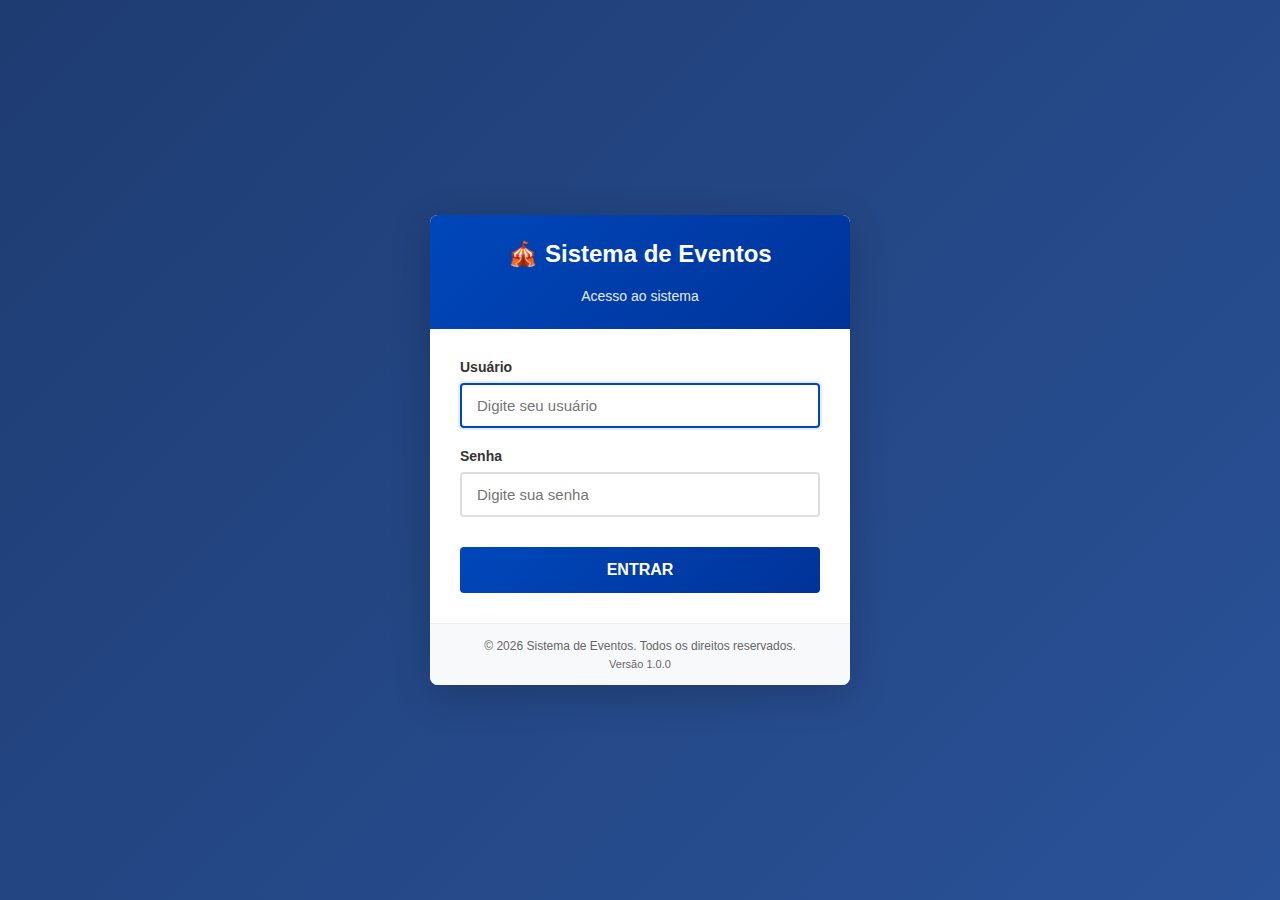
<file: login.html>
<!DOCTYPE html>
<html lang="pt-BR">
<head>
  <meta charset="UTF-8">
  <meta name="viewport" content="width=device-width, initial-scale=1.0">
  <title>Login - Sistema de Eventos</title>
  <style>
    * {
      margin: 0;
      padding: 0;
      box-sizing: border-box;
      font-family: 'Segoe UI', Tahoma, Geneva, Verdana, sans-serif;
    }
    
    body {
      background: linear-gradient(135deg, #1e3c72 0%, #2a5298 100%);
      min-height: 100vh;
      display: flex;
      align-items: center;
      justify-content: center;
      padding: 20px;
    }
    
    .login-container {
      background: white;
      border-radius: 8px;
      box-shadow: 0 10px 40px rgba(0, 0, 0, 0.2);
      width: 100%;
      max-width: 420px;
      overflow: hidden;
    }
    
    .login-header {
      background: #0047bb;
      color: white;
      padding: 25px 30px;
      text-align: center;
    }
    
    .login-header h1 {
      font-size: 24px;
      font-weight: 600;
      margin-bottom: 5px;
    }
    
    .login-header p {
      font-size: 14px;
      opacity: 0.9;
    }
    
    .login-body {
      padding: 30px;
    }
    
    .form-group {
      margin-bottom: 20px;
    }
    
    .form-group label {
      display: block;
      color: #333;
      font-weight: 600;
      margin-bottom: 8px;
      font-size: 14px;
    }
    
    .form-control {
      width: 100%;
      padding: 12px 15px;
      border: 2px solid #ddd;
      border-radius: 4px;
      font-size: 15px;
      transition: border 0.3s;
    }
    
    .form-control:focus {
      outline: none;
      border-color: #0047bb;
      box-shadow: 0 0 0 2px rgba(0, 71, 187, 0.1);
    }
    
    .btn-login {
      width: 100%;
      padding: 14px;
      background: #0047bb;
      color: white;
      border: none;
      border-radius: 4px;
      font-size: 16px;
      font-weight: 600;
      cursor: pointer;
      transition: background 0.3s;
      margin-top: 10px;
    }
    
    .btn-login:hover {
      background: #003399;
    }
    
    .btn-login:active {
      transform: translateY(1px);
    }
    
    .error-message {
      background: #f8d7da;
      color: #721c24;
      padding: 10px;
      border-radius: 4px;
      margin-top: 15px;
      font-size: 14px;
      display: none;
      border: 1px solid #f5c6cb;
    }
    
    .login-footer {
      text-align: center;
      padding: 15px 30px;
      background: #f8f9fa;
      border-top: 1px solid #eee;
      font-size: 12px;
      color: #666;
    }
    
    .logo {
      text-align: center;
      margin-bottom: 20px;
    }
    
    .logo img {
      height: 40px;
    }
    
    /* Estilo TOTVS */
    .totvs-theme .login-header {
      background: linear-gradient(135deg, #0047bb 0%, #003399 100%);
    }
    
    .totvs-theme .btn-login {
      background: linear-gradient(135deg, #0047bb 0%, #003399 100%);
    }
    
    .totvs-theme .btn-login:hover {
      background: linear-gradient(135deg, #003399 0%, #002266 100%);
    }
    
    /* Responsivo */
    @media (max-width: 480px) {
      .login-container {
        margin: 0;
        border-radius: 0;
      }
      
      body {
        padding: 0;
      }
    }
  </style>
</head>
<body>
  <div class="login-container totvs-theme">
    <div class="login-header">
      <div class="logo">
        <!-- Se tiver logo, coloque aqui -->
        <!-- <img src="logo.png" alt="Logo"> -->
        <h1>🎪 Sistema de Eventos</h1>
      </div>
      <p>Acesso ao sistema</p>
    </div>
    
    <div class="login-body">
      <form id="loginForm">
        <div class="form-group">
          <label for="username">Usuário</label>
          <input 
            type="text" 
            id="username" 
            class="form-control" 
            placeholder="Digite seu usuário"
            required
            autocomplete="username"
          >
        </div>
        
        <div class="form-group">
          <label for="password">Senha</label>
          <input 
            type="password" 
            id="password" 
            class="form-control" 
            placeholder="Digite sua senha"
            required
            autocomplete="current-password"
          >
        </div>
        
        <button type="submit" class="btn-login">
          ENTRAR
        </button>
        
        <div id="errorMsg" class="error-message">
          Usuário ou senha incorretos
        </div>
      </form>
    </div>
    
    <div class="login-footer">
      <p>© 2026 Sistema de Eventos. Todos os direitos reservados.</p>
      <p style="margin-top: 5px; font-size: 11px;">Versão 1.0.0</p>
    </div>
  </div>

  <script>
    document.getElementById('loginForm').addEventListener('submit', function(e) {
      e.preventDefault();
      const username = document.getElementById('username').value.trim();
      const password = document.getElementById('password').value.trim();
      
      // Credenciais padrão (em produção, isso deve ser validado no servidor)
      if ((username === 'admin' && password === 'admin123') || 
          (username === 'demo' && password === 'demo123')) {
        
        localStorage.setItem('loggedIn', 'true');
        localStorage.setItem('currentUser', username);
        
        // Adiciona pequeno delay para feedback visual
        const btn = document.querySelector('.btn-login');
        btn.textContent = 'ENTRANDO...';
        btn.disabled = true;
        
        setTimeout(() => {
          window.location.href = 'index.html';
        }, 500);
        
      } else {
        const err = document.getElementById('errorMsg');
        err.textContent = 'Usuário ou senha incorretos. Tente: admin/admin123 ou demo/demo123';
        err.style.display = 'block';
        
        // Adiciona efeito de shake no formulário
        document.querySelector('.login-body').style.animation = 'shake 0.5s';
        setTimeout(() => {
          document.querySelector('.login-body').style.animation = '';
        }, 500);
      }
    });
    
    // Foco automático no campo de usuário
    document.addEventListener('DOMContentLoaded', function() {
      document.getElementById('username').focus();
    });
    
    // Adiciona estilo de shake
    const style = document.createElement('style');
    style.textContent = `
      @keyframes shake {
        0%, 100% { transform: translateX(0); }
        10%, 30%, 50%, 70%, 90% { transform: translateX(-5px); }
        20%, 40%, 60%, 80% { transform: translateX(5px); }
      }
    `;
    document.head.appendChild(style);
    
    // Permite login com Enter
    document.getElementById('password').addEventListener('keypress', function(e) {
      if (e.key === 'Enter') {
        document.getElementById('loginForm').dispatchEvent(new Event('submit'));
      }
    });
    // Força rolagem para o topo quando a página carrega
window.addEventListener('load', function() {
  window.scrollTo(0, 0);
  
  // Também força quando há navegação hash
  if (window.location.hash) {
    setTimeout(() => {
      window.scrollTo(0, 0);
    }, 100);
  }
});

// Adiciona listener para navegação via botões
document.addEventListener('click', function(e) {
  if (e.target.closest('[data-page]')) {
    // Pequeno delay para garantir que o DOM foi atualizado
    setTimeout(() => {
      window.scrollTo(0, 0);
      document.querySelector('.main').scrollTop = 0;
    }, 50);
  }
});
  </script>
</body>
</html>
</file>
